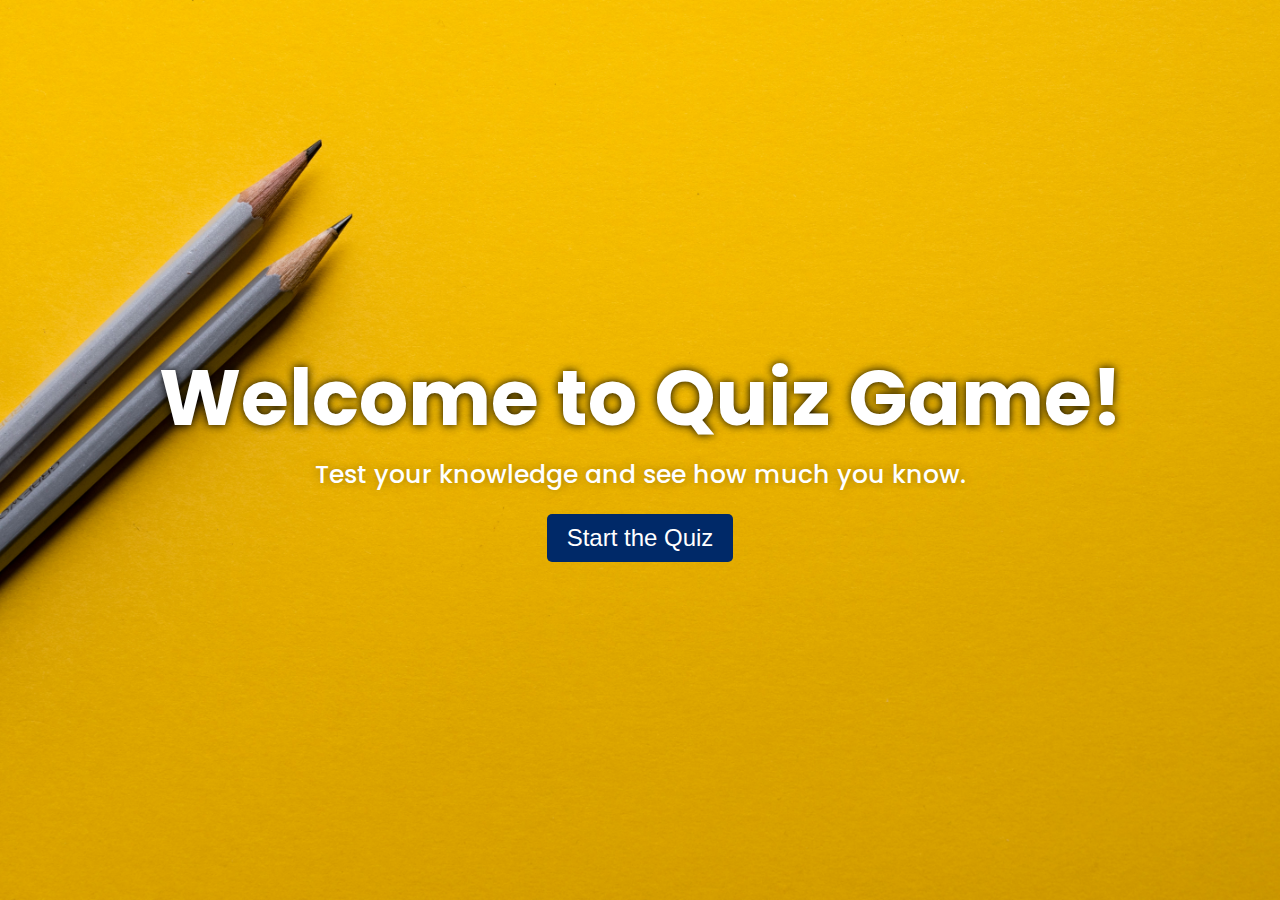
<file: index.html>
<!DOCTYPE html>
<html lang="en">
  <head>
    <meta charset="UTF-8" />
    <meta name="viewport" content="width=device-width, initial-scale=1.0" />
    <title>Quiz Game!</title>
    <link rel="icon" href="./images/quiz_icon.png" type="image/x-icon" />
    <link rel="stylesheet" href="./styles/style.css" />
  </head>
  <body>
    <main class="main">
      <div class="container">
        <div class="content">
          <h1>Welcome to Quiz Game!</h1>
          <p>Test your knowledge and see how much you know.</p>
          <button class="btn">Start the Quiz</button>
        </div>
      </div>
    </main>

    <section class="qna">
      <div class="popup-info">
        <h2>Quiz Guide</h2>
        <span class="info"
          >1. The quiz consists of multiple-choice questions.</span
        >
        <span class="info">2. Each question has four possible answers.</span>
        <span class="info"
          >3. Only one answer is correct for each question.</span
        >
        <span class="info">4. Click on the answer you think is correct.</span>
        <span class="info"
          >5. Your score will be shown at the end of the quiz.</span
        >
        <span class="info">6. Good luck! 😊</span>

        <div class="btn-group">
          <button class="info-btn exit-btn">Exit Quiz</button>
          <button class="info-btn continue-btn">Continue</button>
        </div>
      </div>
    </section>

    <script src="./js/script.js"></script>
  </body>
</html>
</file>
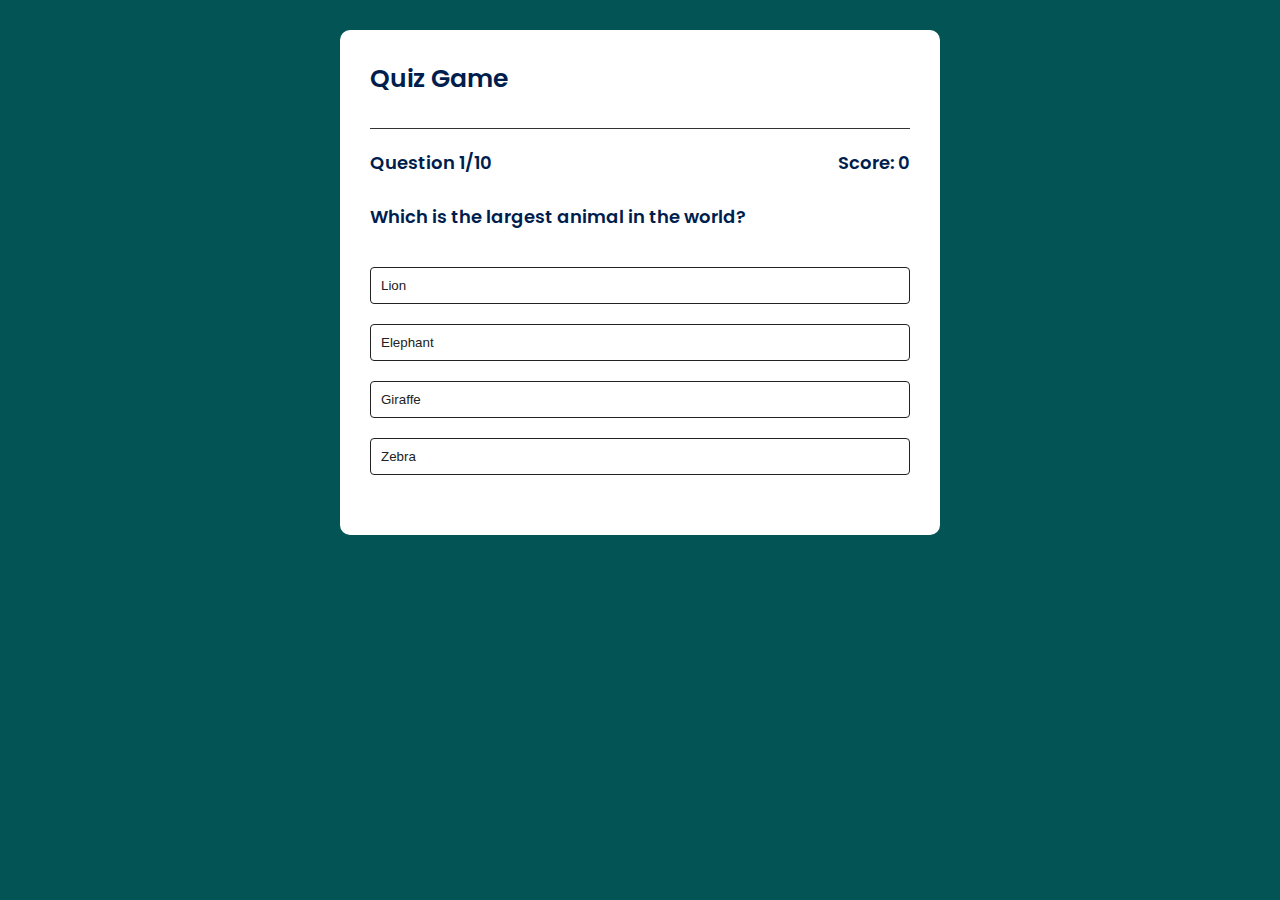
<file: pages/question.html>
<!DOCTYPE html>
<html lang="en">
  <head>
    <meta charset="UTF-8" />
    <meta name="viewport" content="width=device-width, initial-scale=1.0" />
    <title>Quiz Game!</title>
    <link rel="icon" href="../images/quiz_icon.png" type="image/x-icon" />
    <link rel="stylesheet" href="../styles/quiz.css" />
  </head>
  <body>
    <div class="app">
      <h1>Quiz Game</h1>
      <div class="quiz">
        <h2 id="question">Question goes here</h2>
        <div id="answer-buttons">
          <button class="btn">Answer 1</button>
          <button class="btn">Answer 2</button>
          <button class="btn">Answer 3</button>
          <button class="btn">Answer 4</button>
        </div>
        <div class="display">
          <button id="next-btn">Next</button>
          <button id="back-btn">Go Home</button>
        </div>
      </div>
    </div>
    <script src="../js/quiz.js"></script>
  </body>
</html>
</file>
<file: styles/style.css>
@import url("https://fonts.googleapis.com/css2?family=Poppins:ital,wght@0,100;0,200;0,300;0,400;0,500;0,600;0,700;0,800;0,900;1,100;1,200;1,300;1,400;1,500;1,600;1,700;1,800;1,900&family=Roboto:ital,wght@0,100;0,300;0,400;0,500;0,700;0,900;1,100;1,300;1,400;1,500;1,700;1,900&display=swap");

* {
  margin: 0;
  padding: 0;
  box-sizing: border-box;
}

body {
  font-family: "Poppins", sans-serif;
  height: 100vh;
  background: url(../images/quiz-game.jpg);
  background-size: cover;
  background-position: center;
  display: flex;
  justify-content: center;
  align-items: center;
  color: white;
}

.main {
  text-align: center;
  padding: 50px;
  transition: .3s ease;
  pointer-events: auto;
}

.main.active{
  filter: blur(15px);
  pointer-events: none;
}

h1 {
  font-size: 78px;
  font-weight: 700;
  text-shadow: 0 0 10px rgba(0, 0, 0, 1);
  color: white;
}

p {
  font-size: 25px;
  text-shadow: 0 0 10px rgba(0, 0, 0, 0.3);
  font-weight: 500;
  color: white;
}

.btn {
  font-size: 1.5em;
  padding: 10px 20px;
  margin-top: 20px;
  background-color: #002968;
  color: white;
  border: none;
  border-radius: 5px;
  cursor: pointer;
  transition: background-color 0.3s ease;
}

button:hover {
  background-color: #013686;
}

.popup-info {
    position: absolute;
    top: 50%;
    left: 50%;
    transform: translate(-50%, -50%);
    width: 500px;
    background: #035555;
    border-radius: 6px;
    padding: 10px 25px;
    opacity: 0;
    pointer-events: none;
    transition: .3s ease;   
}

.popup-info.active {
    opacity: 1;
    pointer-events: auto;
}

.popup-info h2{
    font-size: 50px;
}

.popup-info .info {
    font-size: 16px;
    display: inline-block;
    font-weight: 500;
    margin: 4px 0;
}

.popup-info .btn-group {
    display: flex;
    justify-content: space-between;
    align-items: center;
    margin-top: 10px;
    padding: 15px 0 7px;
}

.popup-info .btn-group .info-btn {
    width: 130px;
    height: 45px;
    background: #12bab7;
    border: 2px solid #12bab7;
    outline: none;
    border-radius: 6px;
    text-decoration: none;
    font-size: 16px;
    font-weight: 600;
    box-shadow: 0 0 10px rgba(0, 0, 0, 0.1);
    cursor: pointer;
    transition: .5s;
}

.popup-info .btn-group .info-btn:nth-child(1) {
    background: transparent;
    color: #12bab7;
}

.popup-info .btn-group .info-btn:nth-child(1):hover {
    background: #12bab7;
    color: white;
}

.popup-info .btn-group .info-btn:nth-child(2) {
    background: #12bab7;
    color: #fff;
}

.popup-info .btn-group .info-btn:nth-child(2):hover {
    background: #035555;
    color: #12bab7;
}

/* Media Queries for responsiveness */
@media (max-width: 1200px) {
  h1 {
    font-size: 3em;
  }
  
  p {
    font-size: 1.25em;
  }
  
  .btn {
    font-size: 1.25em;
    padding: 8px 16px;
  }

  .popup-info {
    width: 80%;
  }

  .popup-info h2 {
    font-size: 1.75em;
  }

  .popup-info .info {
    font-size: 0.9em;
  }

  .popup-info .btn-group .info-btn {
    font-size: 0.9em;
  }
}

@media (max-width: 768px) {
  h1 {
    font-size: 2.5em;
  }
  
  p {
    font-size: 1.1em;
  }
  
  .btn {
    font-size: 1.1em;
    padding: 6px 12px;
  }

  .popup-info {
    width: 90%;
  }

  .popup-info h2 {
    font-size: 1.5em;
  }

  .popup-info .info {
    font-size: 0.8em;
  }

  .popup-info .btn-group .info-btn {
    font-size: 0.8em;
  }
}

@media (max-width: 480px) {
  h1 {
    font-size: 2em;
  }
  
  p {
    font-size: 1em;
  }
  
  .btn {
    font-size: 1em;
    padding: 5px 10px;
  }

  .popup-info {
    width: 100%;
  }

  .popup-info h2 {
    font-size: 1.25em;
  }

  .popup-info .info {
    font-size: 0.7em;
  }

  .popup-info .btn-group {
    flex-direction: column;
    gap: 8px;
  }

  .popup-info .btn-group .info-btn {
    font-size: 0.7em;
  }
}
</file>
<file: styles/quiz.css>
@import url("https://fonts.googleapis.com/css2?family=Poppins:ital,wght@0,100;0,200;0,300;0,400;0,500;0,600;0,700;0,800;0,900&family=Roboto:ital,wght@0,100;0,300;0,400;0,500;0,700;0,900&display=swap");

* {
  margin: 0;
  padding: 0;
  box-sizing: border-box;
}

body {
  font-family: "Poppins", sans-serif;
  background: #035555;
}

.app {
  background: #fff;
  width: 90%;
  max-width: 600px;
  margin: 30px auto;
  border-radius: 10px;
  padding: 30px;
}

.app h1 {
  font-size: 25px;
  font-weight: 600;
  color: #001e4d;
  border-bottom: 1px solid #333;
  padding-bottom: 30px;
}

.quiz {
  padding: 20px 0;
}

.quiz h2 {
  font-size: 18px;
  color: #001e4d;
  font-weight: 600;
}

.btn {
  background-color: #fff;
  color: #222;
  font-weight: 500;
  width: 100%;
  border: 1px solid #222;
  padding: 10px;
  margin: 10px 0;
  text-align: left;
  border-radius: 4px;
  cursor: pointer;
  transition: all 0.3s;
}

.btn:hover:not([disabled]) {
  background: #001e4d;
  color: #fff;
}

.btn:disabled {
  cursor: not-allowed;
}

#next-btn,
#back-btn {
  background-color: #001e4d;
  color: #fff;
  font-weight: 500;
  width: 150px;
  border: 0;
  padding: 10px;
  margin: 20px auto 0;
  border-radius: 4px;
  cursor: pointer;
  display: none;
}

.display {
  display: flex;
  justify-content: space-around;
  align-items: center;
}

.correct {
  background: #9aeabc;
}

.incorrect {
  background: #ff9393;
}

/* Media Queries for responsiveness */
@media (max-width: 1200px) {
  .quiz h1 {
    font-size: 2.5em;
  }
  
  #question {
    font-size: 1.25em;
  }

  #answer-buttons .btn {
    font-size: 1.1em;
  }

  .display #next-btn,
  .display #back-btn {
    font-size: 1.1em;
    padding: 8px 16px;
  }
}

@media (max-width: 768px) {
  .app {
    width: 90%;
  }

  .quiz h1 {
    font-size: 2em;
  }
  
  #question {
    font-size: 1em;
  }

  #answer-buttons .btn {
    font-size: 1em;
  }

  .display {
    flex-direction: column;
    align-items: center;
    gap: 10px;
  }

  .display #next-btn,
  .display #back-btn {
    font-size: 1em;
    padding: 6px 12px;
  }
}

@media (max-width: 480px) {
  .app {
    padding: 10px;
  }

  .quiz h1 {
    font-size: 1.5em;
  }
  
  #question {
    font-size: 0.9em;
  }

  #answer-buttons .btn {
    font-size: 0.9em;
    padding: 8px;
  }

  .display #next-btn,
  .display #back-btn {
    font-size: 0.9em;
    padding: 5px 10px;
  }
}
</file>
